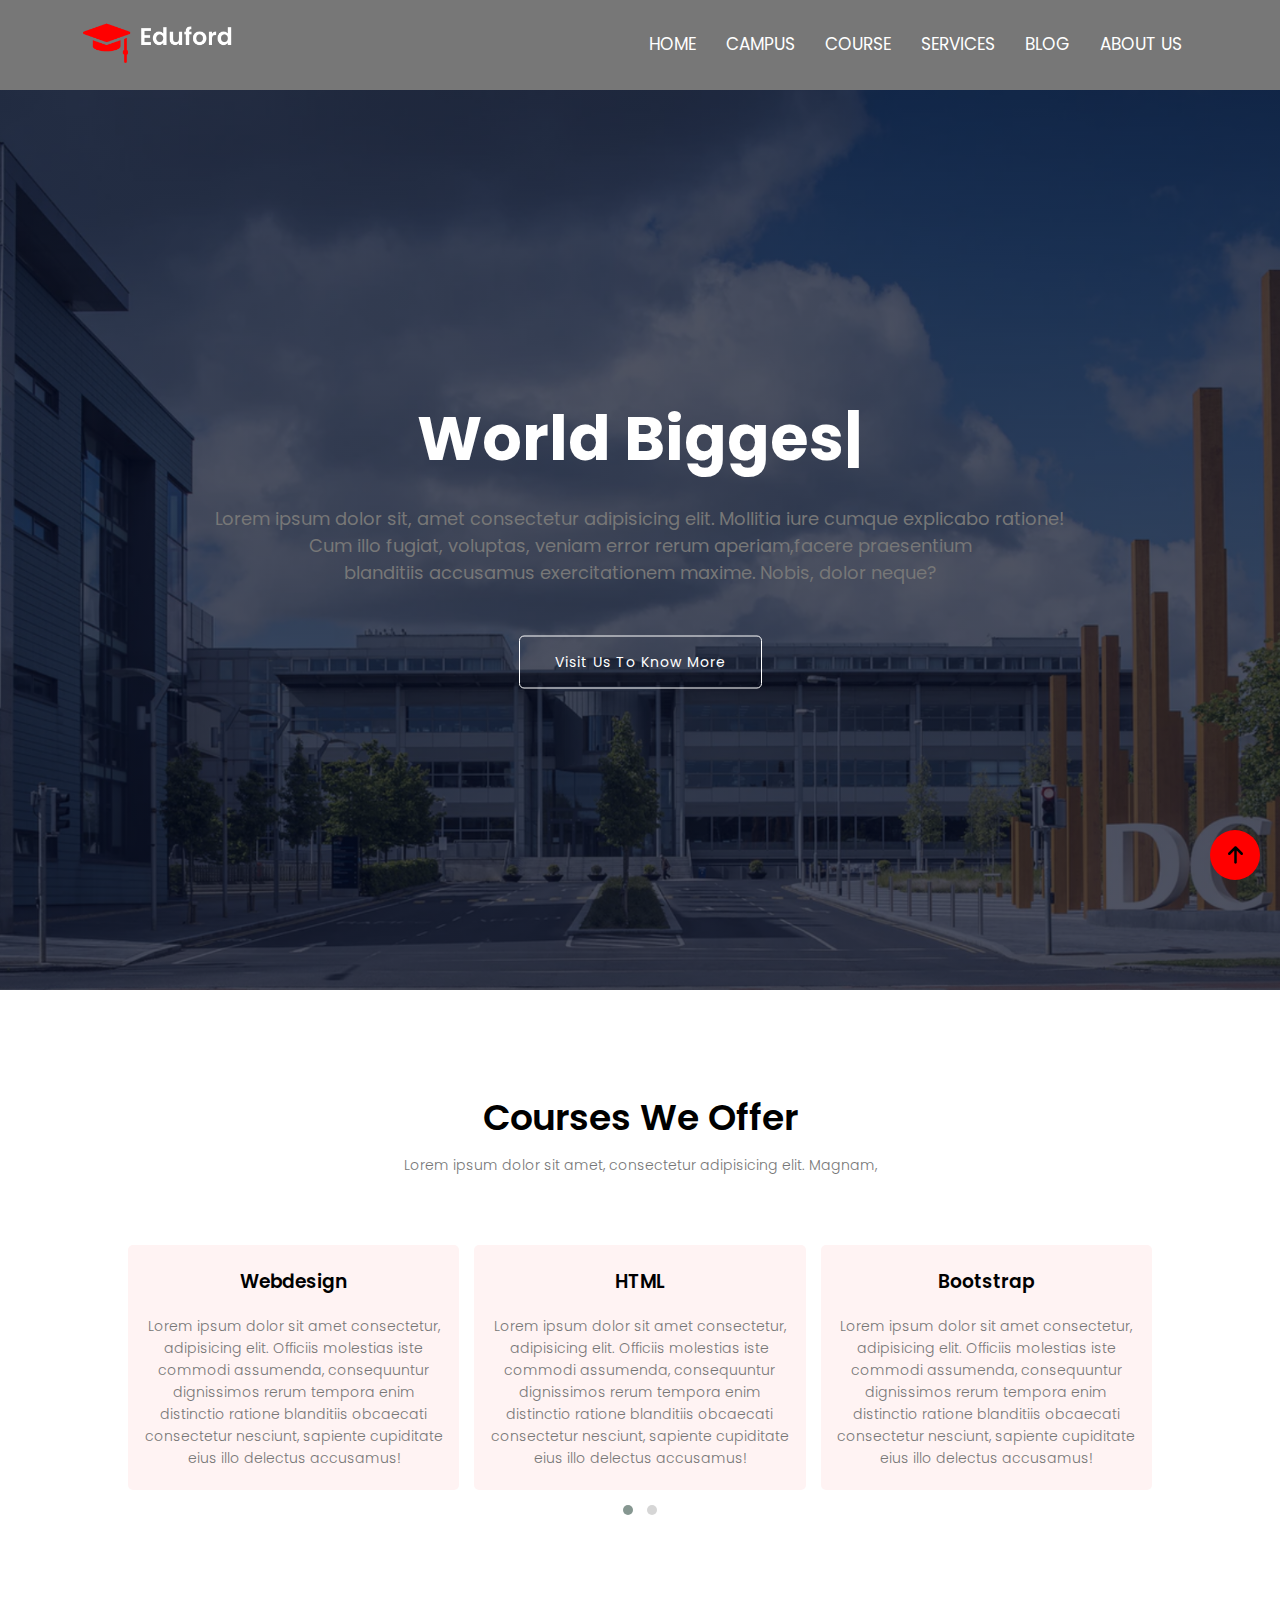
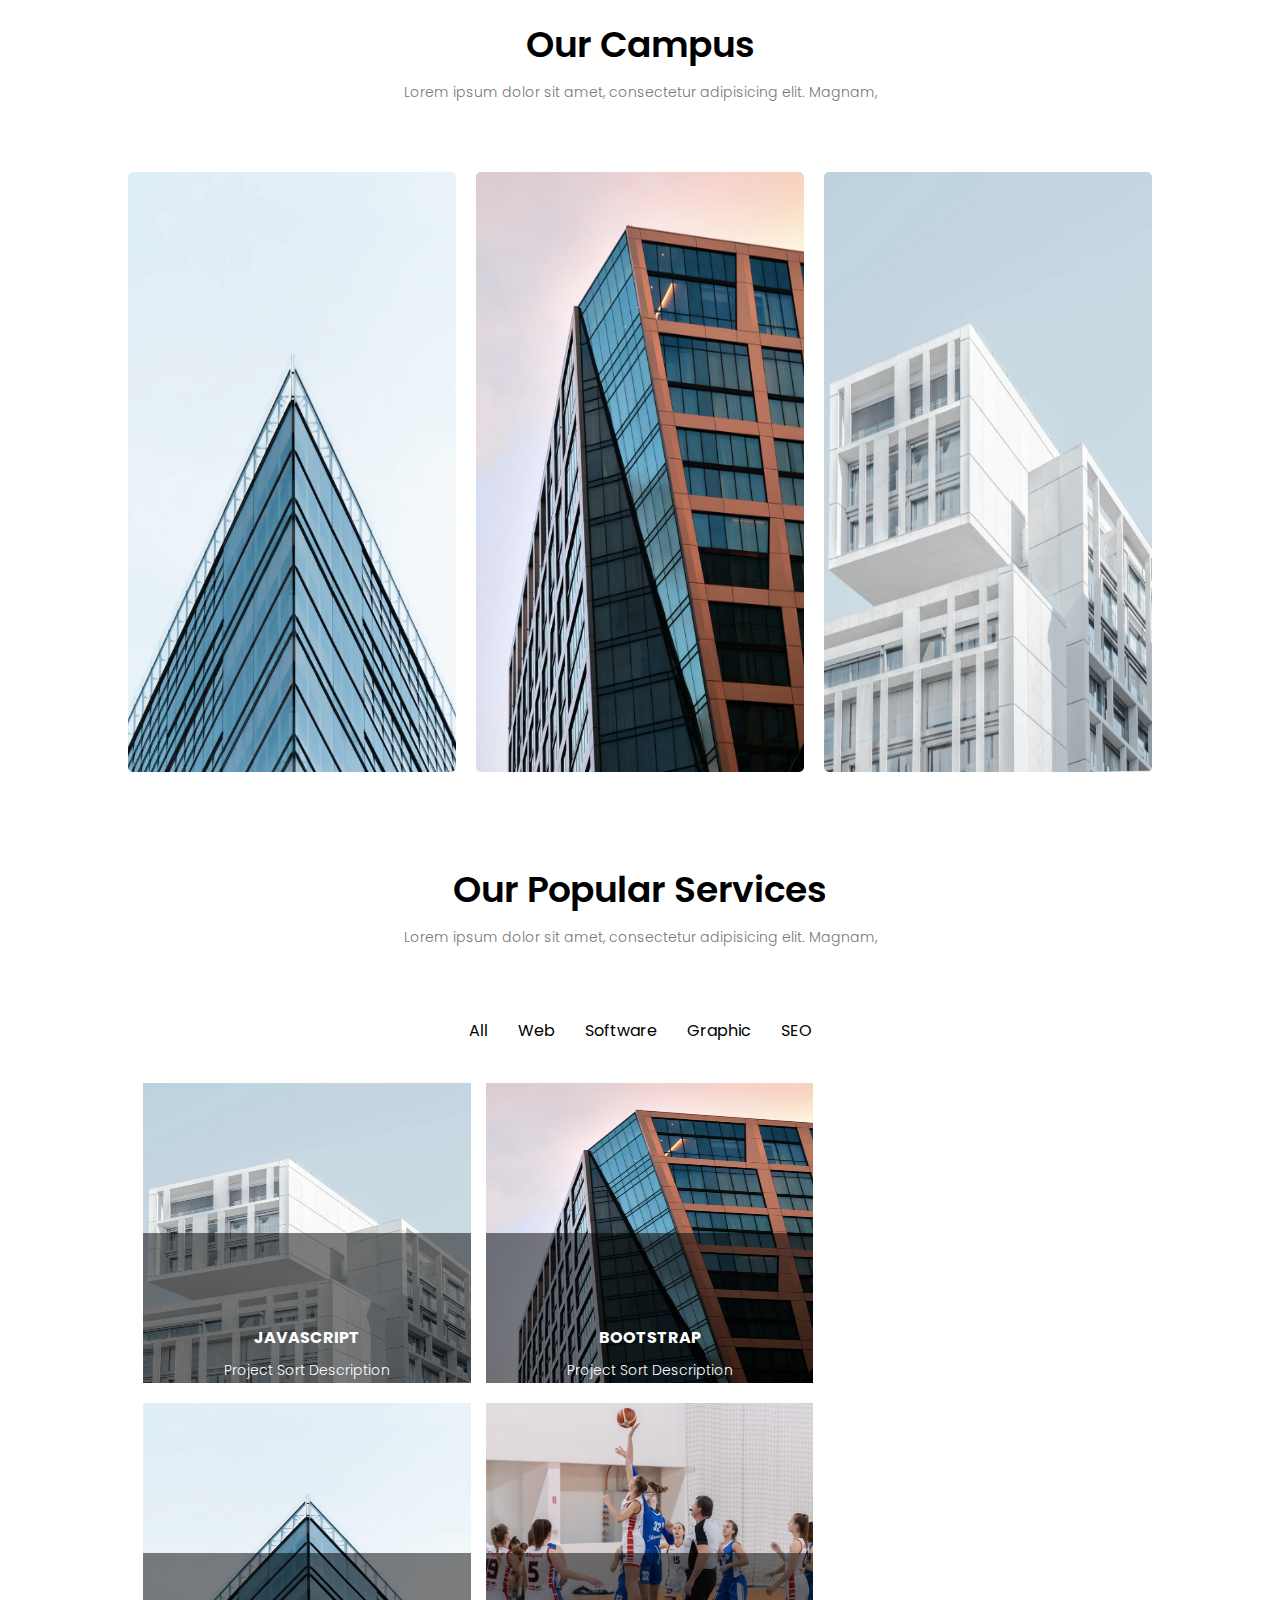
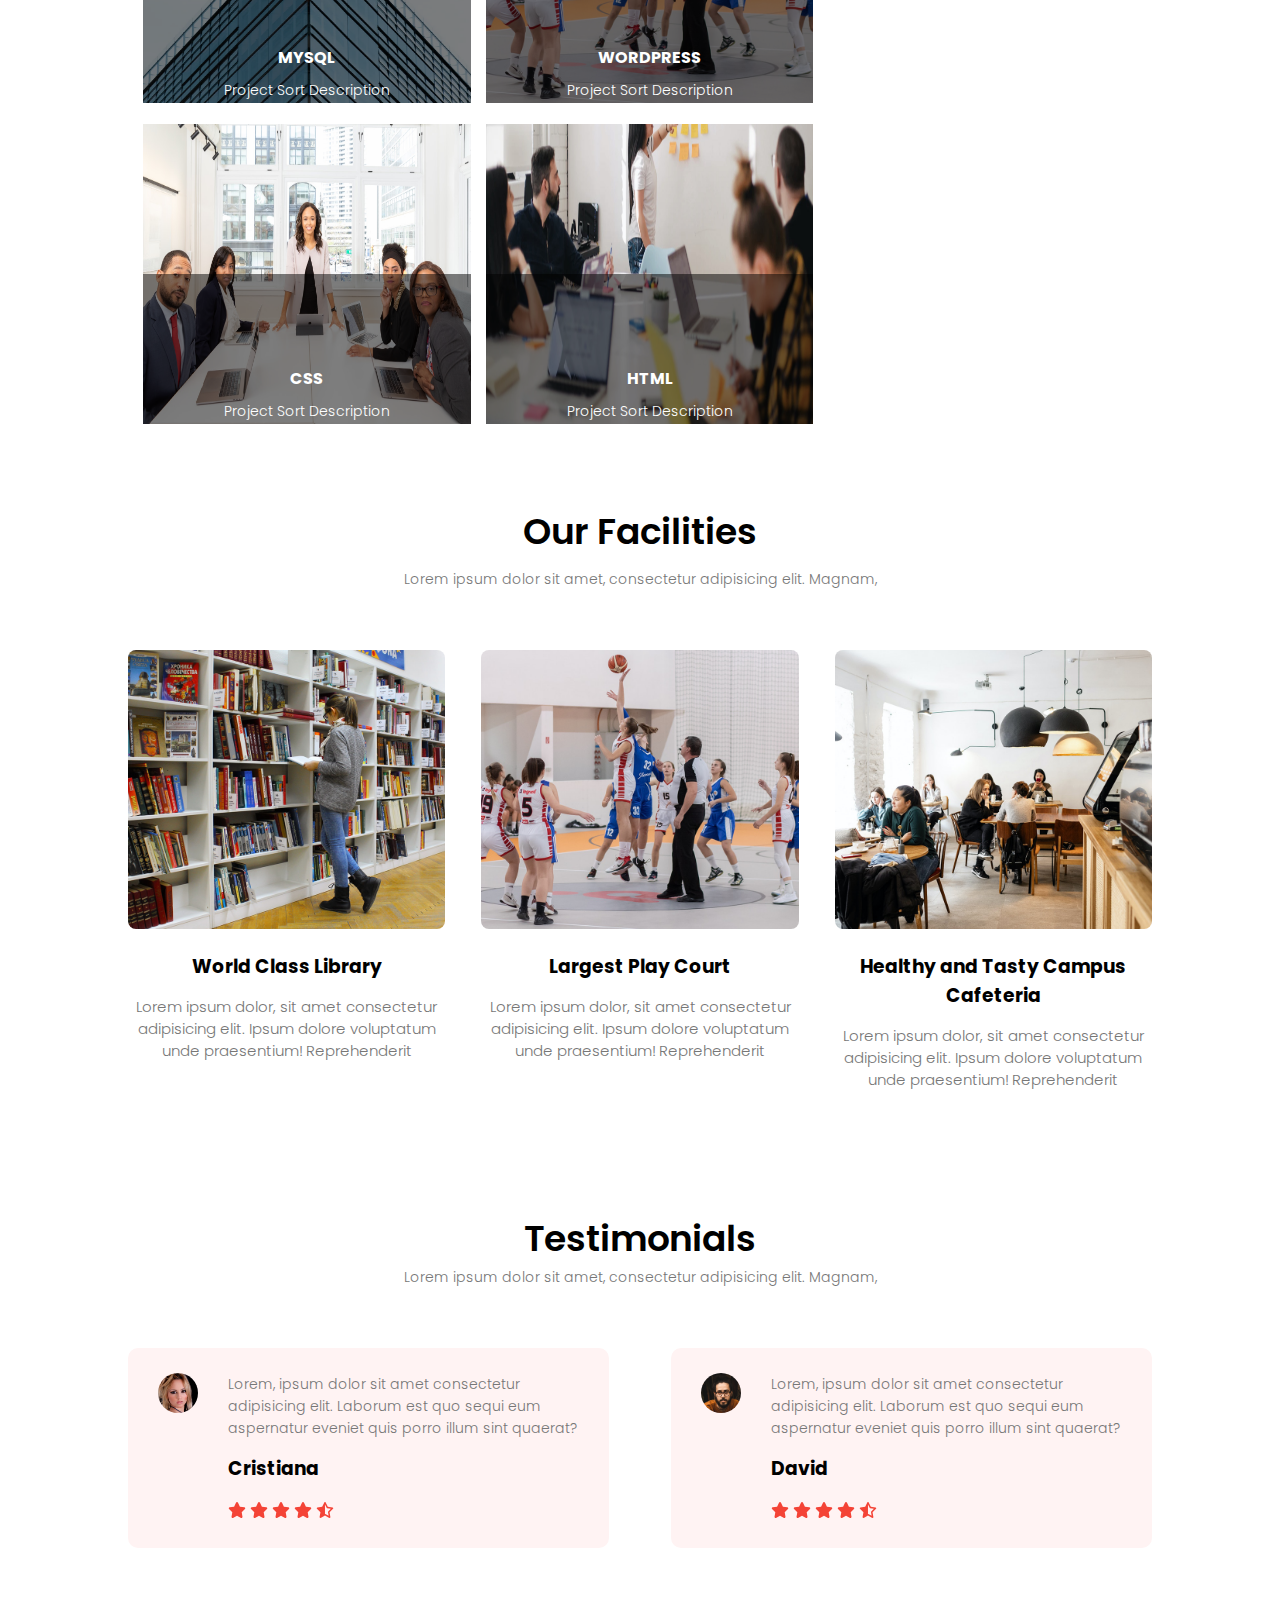
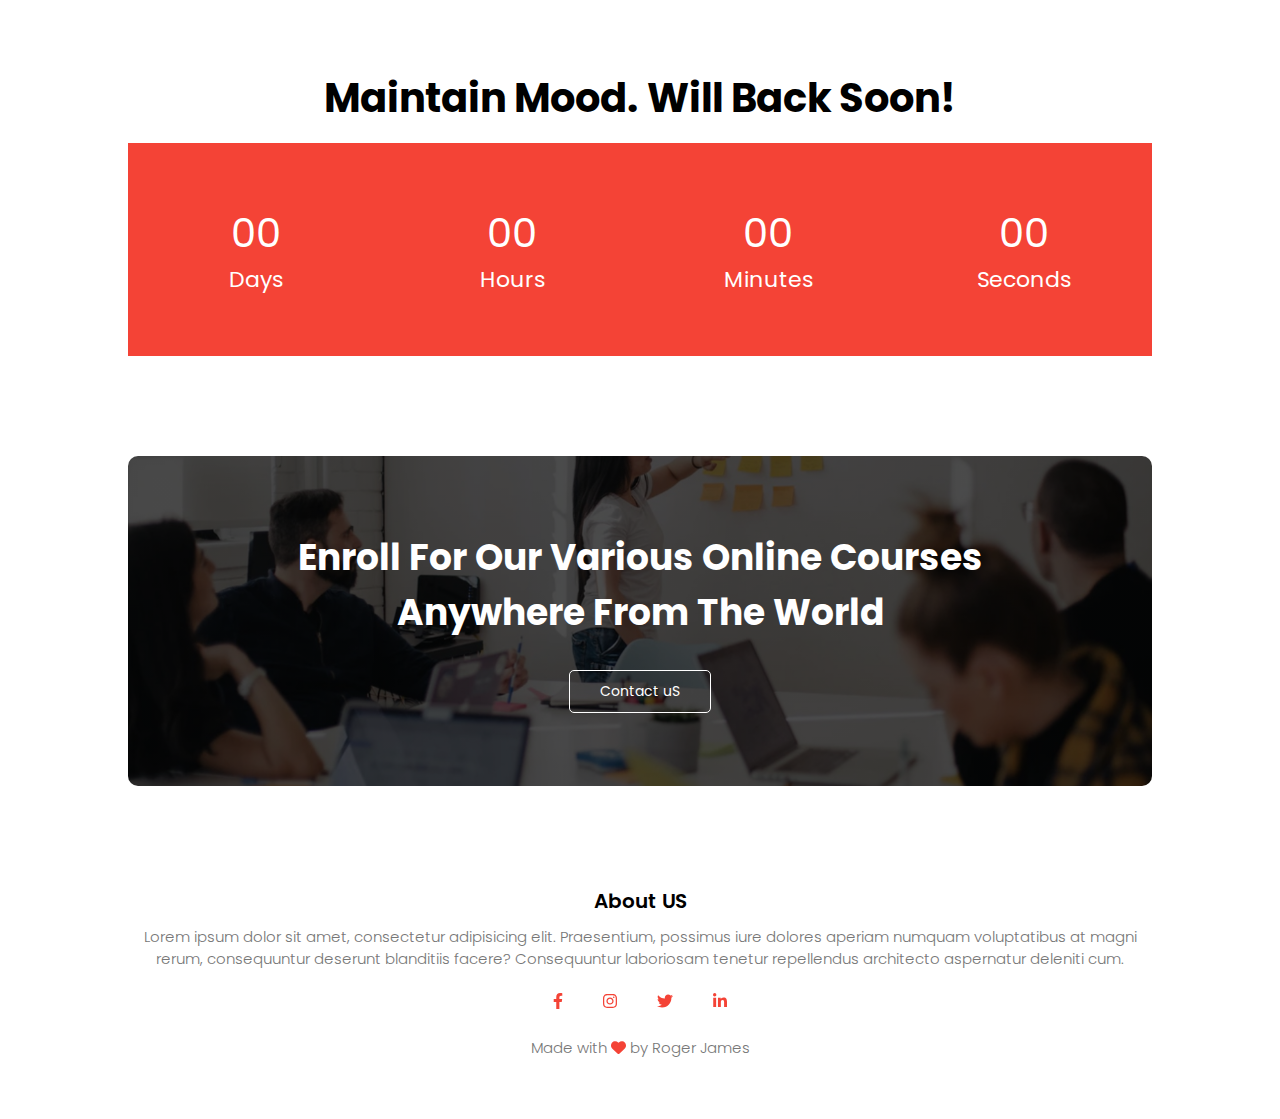
<file: index.html>
<!DOCTYPE html>
<html lang="en">

<head>
    <meta charset="UTF-8">
    <meta http-equiv="X-UA-Compatible" content="IE=edge">
    <meta name="viewport" content="width=device-width, initial-scale=1.0">
    <title>Document</title>
    <link rel="stylesheet" href="css/all.min.css">
    <link rel="stylesheet" href="css/magnific-popup.css">
    <link rel="stylesheet" href="css/owl.carousel.min.css">
    <link rel="stylesheet" href="css/owl.theme.default.min.css">
    <link rel="stylesheet" href="css/style.css">
    <link rel="preconnect" href="https://fonts.googleapis.com">
    <link rel="preconnect" href="https://fonts.gstatic.com" crossorigin>
    <link href="https://fonts.googleapis.com/css2?family=Poppins:wght@100;200;300;400;600;700&display=swap" rel="stylesheet">
</head>

<body>
    <div id="preLoder">
        <div class="circle"></div>
    </div>
    <div id="main-header">
        <div class="container">
            <div class="row">
                <div class="log-img">
                    <a href="">
                        <img src="images/logo.png" alt="">
                    </a>
                </div>
                <div class="nav-link" id="navy">
                    <i class="fa-solid ffg fa-circle-xmark" onclick="hideMenu()"></i>
                    <ul>
                        <li><a href="index.html">Home</a></li>
                        <li><a href="#campus">Campus</a></li>
                        <li><a href="#courses">Course</a></li>
                        <li><a href="#subject">Services</a></li>
                        <li><a href="#facilities">Blog</a></li>
                        <li><a href="#footer">About Us</a></li>

                    </ul>
                </div>
                <i class="fa-solid ffg fa-bars" onclick="showMenu()"></i>
            </div>
        </div>
    </div>
    <!----Header-->
    <div id="header">
        <nav>
            <a href="index.html"><img src="images/logo.png" alt=""></a>
            <div class="nav-links" id="navLinks">
                <i class="fa-solid fa-xmark" onclick="hideMenu()"></i>
                <ul>
                    <li><a href="index.html">Home</a></li>
                    <li><a href="#campus">Campus</a></li>
                    <li><a href="#courses">Course</a></li>
                    <li><a href="#subject">Services</a></li>
                    <li><a href="#facilities">Blog</a></li>
                    <li><a href="#footer">About Us</a></li>

                </ul>
            </div>
            <i class="fa-solid fa-bars" onclick="showMenu()"></i>
        </nav>
        <div class="text-box">
            <h1>World <span class="moving"></span></h1>
            <p>Lorem ipsum dolor sit, amet consectetur adipisicing elit. Mollitia iure cumque explicabo ratione!
                <br> Cum illo fugiat, voluptas, veniam error rerum aperiam,facere praesentium
                <br> blanditiis accusamus exercitationem maxime. Nobis, dolor neque?
            </p>
            <a class="hero-btn" href="">Visit Us To Know More</a>
        </div>
    </div>

    <!----Course-->
    <section id="courses">
        <h2>Courses We Offer</h2>
        <p>Lorem ipsum dolor sit amet, consectetur adipisicing elit. Magnam,</p>
        <div class="row">
            <div class="owl-carousel owl-theme">
                <div class="item">
                    <div class="course_col">
                        <h3>Webdesign</h3>
                        <p>Lorem ipsum dolor sit amet consectetur, adipisicing elit. Officiis molestias iste commodi assumenda, consequuntur dignissimos rerum tempora enim distinctio ratione blanditiis obcaecati consectetur nesciunt, sapiente cupiditate
                            eius illo delectus accusamus!</p>
                    </div>
                </div>
                <div class="item">
                    <div class="course_col">
                        <h3>HTML</h3>
                        <p>Lorem ipsum dolor sit amet consectetur, adipisicing elit. Officiis molestias iste commodi assumenda, consequuntur dignissimos rerum tempora enim distinctio ratione blanditiis obcaecati consectetur nesciunt, sapiente cupiditate
                            eius illo delectus accusamus!</p>
                    </div>
                </div>
                <div class="item">
                    <div class="course_col">
                        <h3>Bootstrap</h3>
                        <p>Lorem ipsum dolor sit amet consectetur, adipisicing elit. Officiis molestias iste commodi assumenda, consequuntur dignissimos rerum tempora enim distinctio ratione blanditiis obcaecati consectetur nesciunt, sapiente cupiditate
                            eius illo delectus accusamus!</p>
                    </div>
                </div>
                <div class="item">
                    <div class="course_col">
                        <h3>CSS</h3>
                        <p>Lorem ipsum dolor sit amet consectetur, adipisicing elit. Officiis molestias iste commodi assumenda, consequuntur dignissimos rerum tempora enim distinctio ratione blanditiis obcaecati consectetur nesciunt, sapiente cupiditate
                            eius illo delectus accusamus!</p>
                    </div>
                </div>
                <div class="item">
                    <div class="course_col">
                        <h3>Javascript</h3>
                        <p>Lorem ipsum dolor sit amet consectetur, adipisicing elit. Officiis molestias iste commodi assumenda, consequuntur dignissimos rerum tempora enim distinctio ratione blanditiis obcaecati consectetur nesciunt, sapiente cupiditate
                            eius illo delectus accusamus!</p>
                    </div>
                </div>
                <div class="item">
                    <div class="course_col">
                        <h3>Wordpress</h3>
                        <p>Lorem ipsum dolor sit amet consectetur, adipisicing elit. Officiis molestias iste commodi assumenda, consequuntur dignissimos rerum tempora enim distinctio ratione blanditiis obcaecati consectetur nesciunt, sapiente cupiditate
                            eius illo delectus accusamus!</p>
                    </div>
                </div>
            </div>
        </div>
    </section>

    <!----Campus-->
    <section id="campus">
        <h2>Our Campus</h2>
        <p>Lorem ipsum dolor sit amet, consectetur adipisicing elit. Magnam,</p>

        <div class="row_i">
            <div class="single_subject">
                <img src="images/london.png" alt="">
                <div class="subject_overlay">
                    <h4>London</h4>
                </div>
            </div>
            <div class="single_subject">
                <img src="images/newyork.png" alt="">
                <div class="subject_overlay">
                    <h4>Newyork</h4>
                </div>
            </div>
            <div class="single_subject">
                <img src="images/washington.png" alt="">
                <div class="subject_overlay">
                    <h4>Washington</h4>
                </div>
            </div>
        </div>
    </section>

    <!----Subject-->
    <section id="subject">
        <h2>Our Popular Services</h2>
        <p>Lorem ipsum dolor sit amet, consectetur adipisicing elit. Magnam,</p>
        <div class="row">
            <div class="subject_menu">
                <ul>
                    <li data-filter="*">All</li>
                    <li data-filter=".web">Web</li>
                    <li data-filter=".software">Software</li>
                    <li data-filter=".graphic">Graphic</li>
                    <li data-filter=".seo">SEO</li>
                </ul>
            </div>
        </div>
        <div class="row_i single_itemses">
            <div class="single_subject seo graphic">
                <img src="images/washington.png" alt="">
                <div class="subject_overlay">
                    <h4>JAVASCRIPT</h4>
                    <p>Project Sort Description</p>
                </div>
            </div>
            <div class="single_subject web software">
                <img src="images/newyork.png" alt="">
                <div class="subject_overlay">
                    <h4>BOOTSTRAP</h4>
                    <p>Project Sort Description</p>
                </div>
            </div>
            <div class="single_subject seo">
                <img src="images/london.png" alt="">
                <div class="subject_overlay">
                    <h4>MYSQL</h4>
                    <p>Project Sort Description</p>
                </div>
            </div>
            <div class="single_subject web">
                <img src="images/basketball.png" alt="">
                <div class="subject_overlay">
                    <h4>WORDPRESS</h4>
                    <p>Project Sort Description</p>
                </div>
            </div>
            <div class="single_subject graphic">
                <img src="images/about.jpg" alt="">
                <div class="subject_overlay">
                    <h4>CSS</h4>
                    <p>Project Sort Description</p>
                </div>
            </div>
            <div class="single_subject software">
                <img src="images/banner2.jpg" alt="">
                <div class="subject_overlay">
                    <h4>HTML</h4>
                    <p>Project Sort Description</p>
                </div>
            </div>
        </div>
    </section>

    <!----Facilities-->
    <section id="facilities">
        <div class="f_content">
            <h2>Our Facilities</h2>
            <p>Lorem ipsum dolor sit amet, consectetur adipisicing elit. Magnam,</p>
        </div>
        <div class="row">
            <div class="f_item">
                <div class="f_img">
                    <a href="images/library.png" class="image">
                        <img src="images/library.png" alt="">
                    </a>
                </div>
                <h3>World Class Library</h3>
                <p>Lorem ipsum dolor, sit amet consectetur adipisicing elit. Ipsum dolore voluptatum unde praesentium! Reprehenderit</p>
            </div>
            <div class="f_item">
                <div class="f_img">
                    <a href="images/basketball.png" class="image">
                        <img src="images/basketball.png" alt="">
                    </a>

                </div>
                <h3>Largest Play Court</h3>
                <p>Lorem ipsum dolor, sit amet consectetur adipisicing elit. Ipsum dolore voluptatum unde praesentium! Reprehenderit</p>
            </div>
            <div class="f_item">
                <div class="f_img">
                    <a href="images/cafeteria.png" class="image">
                        <img src="images/cafeteria.png" alt="">
                    </a>

                </div>
                <h3>Healthy and Tasty Campus Cafeteria</h3>
                <p>Lorem ipsum dolor, sit amet consectetur adipisicing elit. Ipsum dolore voluptatum unde praesentium! Reprehenderit</p>
            </div>
        </div>
    </section>

    <!----Testimonials-->
    <section id="testimonials">
        <h2>Testimonials</h2>
        <p>Lorem ipsum dolor sit amet, consectetur adipisicing elit. Magnam,</p>
        <div class="row">
            <div class="testimonials_col">
                <img src="images/user1.jpg" alt="">
                <div class="t_c">
                    <p>Lorem, ipsum dolor sit amet consectetur adipisicing elit. Laborum est quo sequi eum aspernatur eveniet quis porro illum sint quaerat?</p>
                    <h3>Cristiana</h3>
                    <i class="fa-solid fa-star ffd"></i>
                    <i class="fa-solid fa-star ffd"></i>
                    <i class="fa-solid fa-star ffd"></i>
                    <i class="fa-solid fa-star ffd"></i>
                    <i class="fa-regular ffd fa-star-half-stroke"></i>
                </div>
            </div>
            <div class="testimonials_col">
                <img src="images/user2.jpg" alt="">
                <div class="t_c">
                    <p>Lorem, ipsum dolor sit amet consectetur adipisicing elit. Laborum est quo sequi eum aspernatur eveniet quis porro illum sint quaerat?</p>
                    <h3>David</h3>
                    <i class="fa-solid fa-star ffd"></i>
                    <i class="fa-solid fa-star ffd"></i>
                    <i class="fa-solid fa-star ffd"></i>
                    <i class="fa-solid fa-star ffd"></i>
                    <i class="fa-regular ffd fa-star-half-stroke"></i>
                </div>
            </div>
        </div>
    </section>

    <!----Countdown-->
    <section id="countdown">
        <div class="container">
            <h2>Maintain Mood. Will Back Soon!</h2>
            <div id="getting-started"></div>
        </div>
    </section>


    <!----Enroll-->
    <section id="enroll">
        <h2>Enroll For Our Various Online Courses
            <br> Anywhere From The World
        </h2>
        <a href="" class="e_btn">Contact uS</a>

    </section>

    <!----Footer About US-->
    <section id="footer">
        <div class="container">
            <h3>About US</h3>
            <p>Lorem ipsum dolor sit amet, consectetur adipisicing elit. Praesentium, possimus iure dolores aperiam numquam voluptatibus at magni rerum, consequuntur deserunt blanditiis facere? Consequuntur laboriosam tenetur repellendus architecto aspernatur
                deleniti cum.</p>
            <div class="f_logo">
                <i class="fa-brands ffd fa-facebook-f"></i>
                <i class="fa-brands ffd fa-instagram"></i>
                <i class="fa-brands ffd fa-twitter"></i>
                <i class="fa-brands ffd fa-linkedin-in"></i>
            </div>
            <p>Made with <span><i class="fa-solid ffd fa-heart"></i></span> by Roger James</p>
        </div>
    </section>


    <!----Arrow-->
    <div id="arrow">
        <i class="fa-solid fa-arrow-up"></i>
    </div>

    <script src="js/jquery-3.6.0.min.js"></script>
    <script src="js/all.min.js"></script>
    <script src="js/jquery.countdown.min.js"></script>
    <script src="js/isotope.pkgd.min.js"></script>
    <script src="js/jquery.magnific-popup.min.js"></script>
    <script src="js/owl.carousel.min.js"></script>
    <script src="js/typed.min.js"></script>
    <script src="js/js.js"></script>

    <script src="js/custom.js"></script>
</body>

</html>
</file>
<file: css/style.css>
/*Common CSS*/
        
        * {
            margin: 0;
            padding: 0;
            box-sizing: border-box;
            outline: none;
        }
        
        body {
            font-family: 'Poppins', sans-serif;
        }
        /*
        #preLoder {
            position: fixed;
            width: 100%;
            height: 100%;
            background-color: #fff;
            top: 0;
            right: 0;
            z-index: 4;
            display: flex;
            justify-content: center;
            align-items: center;
        }
        
        #preLoder .circle {
            width: 100px;
            height: 100px;
            border: 5px solid #FF0000;
            border-radius: 50%;
            border-top-color: transparent;
            animation: iv 3s linear infinite;
        }
        
        @keyframes iv {
            0% {
                transform: rotate(0deg);
            }
            100% {
                transform: rotate(360deg);
            }
        }
        */
        /*Main Header*/
        
        #main-header {
            background-color: #777;
        }
        
        #main-header.bounce-animate {
            position: sticky;
            top: 0;
            z-index: 3;
            animation: tonmoy .3s linear;
        }
        
        @keyframes tonmoy {
            0% {
                top: -30px;
            }
            100% {
                top: 0px;
            }
        }
        
        #main-header .container {
            width: 87%;
            margin: auto;
        }
        
        #main-header .container .row {
            display: flex;
            justify-content: space-between;
            align-items: center;
            height: 90px;
        }
        
        #main-header .container .row .log-img img {
            width: 150px;
        }
        
        #main-header .nav-link ul {
            display: flex;
            list-style-type: none;
        }
        
        #main-header .nav-link ul li {
            padding: 10px 15px;
            display: block;
            position: relative;
        }
        
        #main-header .nav-link ul li::after {
            content: '';
            width: 0%;
            height: 2px;
            background-color: #FF0000;
            display: block;
            margin: auto;
            transition: all .4s linear;
        }
        
        #main-header .nav-link ul li:hover::after {
            width: 100%
        }
        
        #main-header .nav-link ul li a {
            text-decoration: none;
            color: #fff;
            text-transform: uppercase;
            font-size: 17px;
        }
        
        .ffg {
            display: none;
        }
        
        @media (max-width:700px) {
            #main-header {
                position: relative;
            }
            #main-header .nav-link ul {
                flex-direction: column;
            }
            #main-header .nav-link ul li {
                margin-left: 20px;
            }
            #main-header .nav-link {
                position: absolute;
                background-color: #FF0000;
                top: 0;
                right: -200px;
                width: 200px;
                height: 100vh;
                z-index: 2;
                transition: all .4s linear;
            }
            /*
    position: absolute;
        background-color: #F44336;
        text-align: left;
        height: 100vh;
        width: 200px;
        top: 0;
        right: -200px;
        z-index: 2;
        transition: all .4s linear;
    */
            .ffg {
                color: rgb(255, 255, 255);
                margin: 10px 10px 10px 30px;
                font-size: 22px;
                cursor: pointer;
                display: block;
            }
        }
        
        @media (max-width:800px) {
            #main-header .nav-link ul li a {
                font-size: 14px !important;
            }
            #main-header .nav-link ul li {
                padding: 8px 5px !important;
            }
        }
        
        @media (max-width:928px) {
            #main-header .nav-link ul li a {
                font-size: 15px;
            }
            #main-header .nav-link ul li {
                padding: 8px 8px;
            }
        }
        /*Header*/
        
        #header {
            background: linear-gradient(rgba(4, 9, 30, 0.7), rgba(4, 9, 30, 0.7)), url(../images/banner.png);
            min-height: 100vh;
            width: 100%;
            background-size: cover;
            background-position: center;
            position: relative;
        }
        
        #header nav img {
            width: 150px;
        }
        
        #header nav {
            padding: 2% 6%;
            display: flex;
            justify-content: space-between;
            align-items: center;
            display: none;
        }
        
        #header nav ul {
            list-style-type: none;
            display: flex;
        }
        
        #header nav ul li {
            padding: 8px 12px;
            display: inline-block;
        }
        
        #header nav ul li::after {
            content: '';
            height: 2px;
            width: 0%;
            background-color: #FF0000;
            margin: auto;
            display: block;
            transition: all .4s linear;
        }
        
        #header nav ul li:hover::after {
            width: 100%;
        }
        
        #header nav ul li a {
            color: #fff;
            text-decoration: none;
            text-transform: uppercase;
        }
        
        #header .text-box {
            width: 90%;
            margin: auto;
            text-align: center;
            color: #fff;
            position: absolute;
            top: 50%;
            left: 50%;
            transform: translate(-50%, -50%);
        }
        
        #header .text-box h1 {
            font-size: 62px;
        }
        
        #header .text-box p {
            font-size: 18px;
            margin: 20px 0 50px;
            color: #777;
        }
        
        #header .text-box .hero-btn {
            color: #fff;
            text-decoration: none;
            border: 1px solid #fff;
            padding: 15px 35px;
            border-radius: 5px;
            font-size: 14px;
            transition: all .4s linear;
            display: inline-block;
            letter-spacing: 1px;
        }
        
        #header .text-box .hero-btn:hover {
            background-color: #F44336;
            border-color: #F44336;
        }
        /*
        nav .fa-bars,
        .fa-xmark {
            display: none;
        }
        */
        
        @media (max-width :700px) {
            #header .text-box h1 {
                font-size: 20px;
            }
            #header .text-box p {
                text-align: justify;
            }
            #header nav ul {
                display: flex;
                flex-direction: column;
            }
            #header nav ul li {
                padding-left: 30px;
            }
            #header .nav-links {
                position: absolute;
                background-color: #F44336;
                text-align: left;
                height: 100vh;
                width: 200px;
                top: 0;
                right: -200px;
                z-index: 2;
                transition: all .4s linear;
            }
            /*
            nav .fa-bars,
            .fa-xmark {
                color: #fff;
                display: block;
                margin: 10px 10px 10px 30px;
                font-size: 22px;
                cursor: pointer;
            }
            Sobar uporer header delete kore second header active active korte caile  second headerrer je section gulo commnet kora ache segulo active korte hobe
            */
        }
        /*---Courses-*/
        
        #courses {
            width: 80%;
            margin: 0 auto;
            text-align: center;
            padding-top: 100px;
        }
        
        #courses h2 {
            font-size: 36px;
            font-weight: 600;
        }
        
        #courses p {
            color: #777;
            font-size: 14px;
            font-weight: 300;
            line-height: 22px;
            padding: 9px;
        }
        /*Owl carousel deactive korte caile nicher sectione display flex and justify-content space between korle punorai purber html structure hoye jabe*/
        
        #courses .row {
            padding: 60px 0;
        }
        
        #courses .row .course_col {
            background-color: #FFF3F3;
            transition: all .4s linear;
            border-radius: 5px;
            padding: 12px 5px;
            flex-basis: 31%;
            cursor: pointer;
        }
        
        #courses .row .course_col:hover {
            box-shadow: 0 0 20px 0 rgb(0 0 0 / 20%);
            ;
            ;
        }
        
        #courses .row .course_col:first-child {
            margin-left: 0px;
        }
        
        #courses .row .course_col h3 {
            font-weight: 600;
            margin: 10px 0;
        }
        
        #courses .row .course_col p {
            color: #777;
            padding: 9px;
        }
        
        @media (max-width :700px) {
            #courses .row {
                flex-direction: column;
            }
            #courses .row .course_col {
                margin-bottom: 5%;
            }
        }
        /** Campus ****/
        
        #campus {
            width: 80%;
            margin: auto;
            margin-top: 30px;
        }
        
        #campus h2 {
            font-size: 36px;
            font-weight: 600;
            text-align: center;
        }
        
        #campus p {
            text-align: center;
            color: #777;
            font-size: 14px;
            font-weight: 300;
            line-height: 22px;
            padding: 9px;
        }
        
        #campus .row_i {
            display: flex;
            flex-wrap: wrap;
            justify-content: space-between;
            padding: 60px 0;
        }
        
        #campus .single_subject {
            width: 32%;
            height: 600px;
            position: relative;
            overflow: hidden;
            border-radius: 5px;
            cursor: pointer;
        }
        
        #campus .single_subject h4 {
            color: #fff;
            font-size: 24px;
        }
        
        #campus .single_subject:hover .subject_overlay {
            top: 0;
        }
        
        #campus .single_subject .subject_overlay {
            position: absolute;
            top: 100%;
            left: 0;
            display: flex;
            flex-direction: column;
            justify-content: center;
            align-items: center;
            width: 100%;
            height: 100%;
            z-index: 2;
            transition: all .4s linear;
        }
        
        #campus .single_subject .subject_overlay::after {
            position: absolute;
            content: '';
            top: 0;
            left: 0;
            background-color: rgb(219, 32, 32);
            width: 100%;
            height: 100%;
            opacity: .5;
            z-index: -1;
        }
        
        #campus .single_subject img {
            width: 100%;
            height: 600px;
        }
        
        @media (max-width :700px) {
            #campus .row_i {
                flex-direction: column;
            }
            #campus .single_subject {
                width: 100%;
                margin-bottom: 10px;
            }
        }
        /** Subject ****/
        
        #subject {
            width: 80%;
            margin: auto;
            margin-top: 30px;
        }
        
        #subject h2 {
            font-size: 36px;
            font-weight: 600;
            text-align: center;
        }
        
        #subject p {
            text-align: center;
            color: #777;
            font-size: 14px;
            font-weight: 300;
            line-height: 22px;
            padding: 9px;
            padding-bottom: 60px;
        }
        
        #subject .row {
            display: flex;
            justify-content: center;
        }
        
        #subject .row ul {
            display: flex;
            list-style: none;
            margin-bottom: 30px;
        }
        
        #subject .row ul li {
            padding: 10px 15px;
            cursor: pointer;
        }
        
        #subject .row_i {
            display: flex;
            flex-wrap: wrap;
        }
        
        #subject .single_subject {
            width: 32%;
            height: 300px;
            position: relative;
            overflow: hidden;
            margin-bottom: 2%;
            margin-left: 15px;
            cursor: pointer;
        }
        
        #subject .single_subject h4,
        #subject .single_subject p {
            color: #fff;
        }
        
        #subject .single_subject:hover .subject_overlay {
            top: 0;
        }
        
        #subject .single_subject .subject_overlay {
            position: absolute;
            top: 50%;
            left: 0;
            display: flex;
            flex-direction: column;
            justify-content: center;
            align-items: center;
            width: 100%;
            height: 100%;
            z-index: 2;
            transition: all .4s linear;
        }
        
        #subject .single_subject .subject_overlay::after {
            position: absolute;
            content: '';
            top: 0;
            left: 0;
            background-color: #000;
            width: 100%;
            height: 100%;
            opacity: .5;
            z-index: -1;
        }
        
        #subject .single_subject img {
            width: 100%;
            height: 100%;
        }
        
        @media (max-width :700px) {
            #subject .row_i {
                flex-direction: column;
            }
            #subject .single_subject {
                width: 100%;
                margin-bottom: 10px;
            }
        }
        /*   Facilities*/
        
        #facilities {
            width: 80%;
            margin: auto;
            padding: 60px 0;
        }
        
        #facilities .f_content {
            text-align: center;
        }
        
        #facilities .f_content h2 {
            font-size: 36px;
            font-weight: 600;
        }
        
        #facilities .f_content p {
            color: #777;
            font-size: 14px;
            font-weight: 300;
            line-height: 22px;
            padding: 9px;
            padding-bottom: 60px;
        }
        
        #facilities .row {
            display: flex;
            justify-content: space-between;
        }
        
        #facilities .row .f_item {
            width: 31%;
            text-align: center;
        }
        
        #facilities .row .f_item .f_img {
            width: 397;
            height: 349;
        }
        
        #facilities .row .f_item .f_img img {
            width: 100%;
            height: 100%;
            border-radius: 8px;
        }
        
        #facilities .row .f_item h3 {
            margin-top: 16px;
            margin-bottom: 15px;
        }
        
        #facilities .row .f_item p {
            color: #777;
            font-size: 15px;
            font-weight: 300;
            line-height: 22px;
        }
        
        @media (max-width :700px) {
            #facilities .row {
                flex-direction: column;
            }
            #facilities .row .f_item {
                width: 100%;
                margin-bottom: 10px;
            }
        }
        /* testimonials*/
        
        #testimonials {
            width: 80%;
            margin: 0 auto;
            padding: 60px 0;
        }
        
        #testimonials h2 {
            font-size: 36px;
            font-weight: 600;
            text-align: center;
        }
        
        #testimonials p {
            color: #777;
            font-size: 14px;
            font-weight: 300;
            line-height: 22px;
            text-align: center;
        }
        
        #testimonials .row {
            display: flex;
            justify-content: space-between;
        }
        
        #testimonials .row .testimonials_col {
            width: 47%;
            display: flex;
            background-color: #FFF3F3;
            border-radius: 10px;
            padding: 25px;
            margin: 60px 0;
        }
        
        #testimonials .row .testimonials_col img {
            height: 40px;
            border-radius: 50%;
            margin-left: 5px;
            margin-right: 30px;
        }
        
        #testimonials .testimonials_col .t_c p {
            text-align: left;
        }
        
        #testimonials .testimonials_col .t_c h3 {
            margin: 15px 0;
        }
        
        #testimonials .ffd {
            color: #F44336;
        }
        
        @media (max-width :700px) {
            #testimonials .row {
                flex-direction: column;
            }
            #testimonials .row .testimonials_col {
                width: 100%;
                margin-bottom: 10px;
            }
        }
        /* countdown*/
        
        #countdown {
            padding-bottom: 100px;
        }
        
        #countdown .container {
            width: 80%;
            margin: auto;
            text-align: center;
        }
        
        #countdown .container h2 {
            font-size: 40px;
            margin-bottom: 15px;
        }
        
        #countdown .container #getting-started {
            display: flex;
            justify-content: space-between;
        }
        
        #countdown .container #getting-started .single-counter {
            background-color: #F44336;
            width: 300px;
            padding: 60px 0px;
            font-size: 40px;
            text-align: center;
            color: #fff;
        }
        
        #countdown .container #getting-started .single-counter span {
            display: block;
            font-size: 22px;
        }
        /* enroll*/
        
        #enroll {
            width: 80%;
            margin: auto;
            border-radius: 10px;
            background: linear-gradient(rgba(0, 0, 0, 0.7), rgba(0, 0, 0, 0.7)), url(../images/banner2.jpg);
            height: 330px;
            background-size: cover;
            background-position: top;
            display: flex;
            flex-direction: column;
            justify-content: center;
            align-items: center;
        }
        
        #enroll h2 {
            text-align: center;
            color: #fff;
            font-size: 36px;
            padding-bottom: 30px;
        }
        
        #enroll .e_btn {
            color: #fff;
            text-decoration: none;
            border: 1px solid #fff;
            padding: 10px 30px;
            border-radius: 5px;
            font-size: 14px;
            transition: all .4s linear;
        }
        
        #enroll .e_btn:hover {
            border-color: #F44336;
            background-color: #F44336;
        }
        
        @media (max-width :700px) {
            #enroll h2 {
                font-size: 20px;
            }
            #testimonials .row .testimonials_col {
                width: 100%;
                margin-bottom: 10px;
            }
        }
        /* Footer*/
        
        #footer {
            padding: 100px 0 50px 0;
        }
        
        #footer .container {
            width: 80%;
            margin: auto;
            text-align: center;
        }
        
        #footer .container h3 {
            font-size: 20px;
            font-weight: 600;
        }
        
        #footer .container p {
            color: #777;
            padding: 10px;
            line-height: 22px;
            font-size: 15px;
            font-weight: 300;
        }
        
        #footer .container .f_logo .ffd {
            color: #F44336;
            margin: 0 18px;
            padding: 13px 0;
            cursor: pointer;
            transition: all .4s linear;
        }
        
        #footer .container .f_logo .ffd:hover {
            transform: scale(1.4);
        }
        
        span .ffd {
            color: #F44336;
        }
        
        span .ffd:hover {
            animation: heartt .4s ease infinite;
        }
        
        @keyframes heartt {
            0% {
                transform: scale(.5);
            }
            100% {
                transform: scale(1.4);
            }
        }
        /* Arrow */
        
        #arrow {
            position: fixed;
            right: 20px;
            bottom: 20px;
            background-color: #FF0000;
            height: 50px;
            width: 50px;
            border-radius: 50%;
            line-height: 50px;
            text-align: center;
            font-size: 20px;
            cursor: pointer;
            transition: all .4s linear;
        }
        /*Owl Carousel css Start*/
        
        .mfp-with-zoom .mfp-container,
        .mfp-with-zoom.mfp-bg {
            opacity: 0;
            -webkit-backface-visibility: hidden;
            /* ideally, transition speed should match zoom duration */
            -webkit-transition: all 0.3s ease-out;
            -moz-transition: all 0.3s ease-out;
            -o-transition: all 0.3s ease-out;
            transition: all 0.3s ease-out;
        }
        
        .mfp-with-zoom.mfp-ready .mfp-container {
            opacity: 1;
        }
        
        .mfp-with-zoom.mfp-ready.mfp-bg {
            opacity: 0.8;
        }
        
        .mfp-with-zoom.mfp-removing .mfp-container,
        .mfp-with-zoom.mfp-removing.mfp-bg {
            opacity: 0;
        }
        /*Owl Carousel css End*/
</file>
